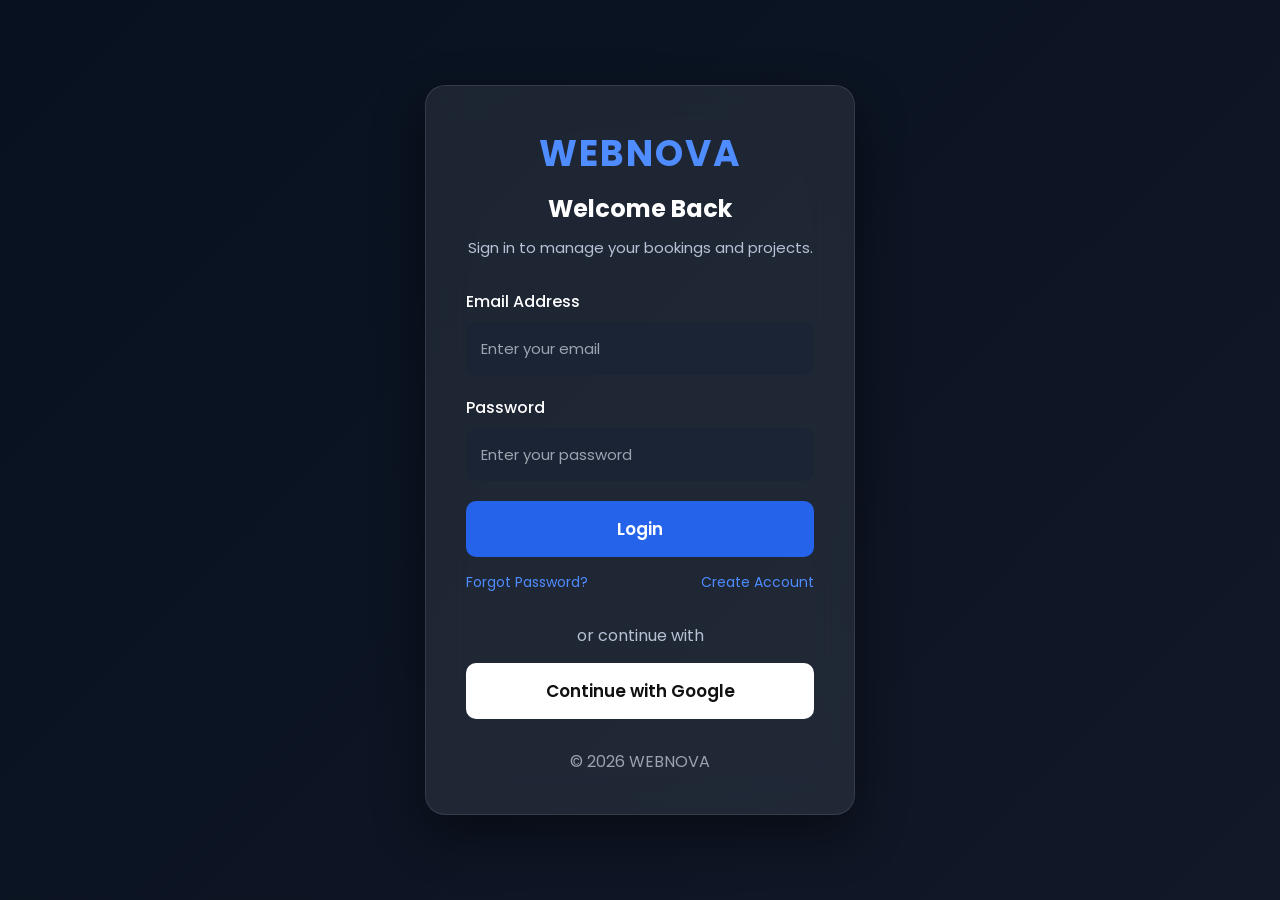
<file: login.html>
<!DOCTYPE html>
<html lang="en">

<head>

<meta charset="UTF-8">

<meta name="viewport" content="width=device-width, initial-scale=1.0">

<title>Login | WEBNOVA</title>

<link rel="stylesheet" href="style.css">

<link href="https://fonts.googleapis.com/css2?family=Poppins:wght@300;400;500;600;700&display=swap" rel="stylesheet">

<style>

body{

margin:0;

font-family:'Poppins',sans-serif;

background:linear-gradient(135deg,#08111f,#111827);

display:flex;

justify-content:center;

align-items:center;

height:100vh;

overflow:hidden;

}

.login-container{

width:100%;

max-width:430px;

background:rgba(255,255,255,.08);

backdrop-filter:blur(20px);

border:1px solid rgba(255,255,255,.1);

border-radius:20px;

padding:40px;

box-shadow:0 20px 50px rgba(0,0,0,.45);

animation:fadeIn .8s ease;

}

@keyframes fadeIn{

from{

opacity:0;

transform:translateY(30px);

}

to{

opacity:1;

transform:translateY(0);

}

}

.logo{

text-align:center;

font-size:36px;

font-weight:700;

color:#4f8cff;

margin-bottom:10px;

}

.login-container h2{

text-align:center;

margin-bottom:10px;

color:#fff;

}

.subtitle{

text-align:center;

color:#b8c2d6;

margin-bottom:30px;

font-size:15px;

}

.form-group{

margin-bottom:20px;

}

label{

display:block;

margin-bottom:8px;

font-weight:500;

color:white;

}

input{

width:100%;

padding:15px;

border:none;

outline:none;

border-radius:10px;

background:#1a2435;

color:white;

font-size:15px;

}

input::placeholder{

color:#9ca3af;

}

.login-btn{

width:100%;

padding:15px;

border:none;

border-radius:10px;

background:#2563eb;

color:white;

font-size:17px;

font-weight:600;

cursor:pointer;

transition:.3s;

}

.login-btn:hover{

background:#1d4ed8;

}

.options{

display:flex;

justify-content:space-between;

margin-top:15px;

font-size:14px;

}

.options a{

color:#4f8cff;

text-decoration:none;

}

.options a:hover{

text-decoration:underline;

}

</style>

</head>

<body>

<div class="login-container">

<div class="logo">

WEBNOVA

</div>

<h2>Welcome Back</h2>

<p class="subtitle">

Sign in to manage your bookings and projects.

</p>

<form id="loginForm">

<div class="form-group">

<label>Email Address</label>

<input
type="email"
id="email"
placeholder="Enter your email"
required>

</div>

<div class="form-group">

<label>Password</label>

<input
type="password"
id="password"
placeholder="Enter your password"
required>

</div>

<button
type="submit"
class="login-btn">

Login

</button>

<div class="options">

<a href="#" id="forgotPassword">

Forgot Password?

</a>

<a href="#" id="showSignup">

Create Account

</a>

</div>

</form>

<!-- PART 2 STARTS HERE --><!-- ========================= -->
<!-- SIGN UP PANEL -->
<!-- ========================= -->

<div id="signupSection" style="display:none; margin-top:40px;">

<h2 style="text-align:center;">Create Account</h2>

<p class="subtitle">

Join WEBNOVA and start your project.

</p>

<form id="signupForm">

<div class="form-group">

<label>Full Name</label>

<input
type="text"
id="signupName"
placeholder="Enter your full name"
required>

</div>

<div class="form-group">

<label>Email Address</label>

<input
type="email"
id="signupEmail"
placeholder="Enter your email"
required>

</div>

<div class="form-group">

<label>Password</label>

<input
type="password"
id="signupPassword"
placeholder="Create password"
required>

</div>

<button
type="submit"
class="login-btn">

Create Account

</button>

</form>

</div>

<!-- ========================= -->
<!-- GOOGLE LOGIN -->
<!-- ========================= -->

<div style="margin-top:30px;text-align:center;">

<p style="color:#b8c2d6;margin-bottom:15px;">

or continue with

</p>

<button
id="googleLogin"
class="login-btn"
style="background:#ffffff;color:#111;">

Continue with Google

</button>

</div>

<p style="text-align:center;color:#9ca3af;margin-top:30px;">

© 2026 WEBNOVA

</p>

</div>

<script>

const signupBtn=document.getElementById("showSignup");

const signupSection=document.getElementById("signupSection");

signupBtn.onclick=function(e){

e.preventDefault();

signupSection.style.display="block";

window.scrollTo({

top:document.body.scrollHeight,

behavior:"smooth"

});

};

document.getElementById("forgotPassword").onclick=function(e){

e.preventDefault();

const email=document.getElementById("email").value;

if(email===""){

alert("Please enter your email first.");

}else{

alert("Password reset link will be sent to: "+email);

}

};

document.getElementById("loginForm").addEventListener("submit",function(e){

e.preventDefault();

alert("Login successful (Firebase will be connected later).");

});

document.getElementById("signupForm").addEventListener("submit",function(e){

e.preventDefault();

alert("Account created successfully (Firebase will be connected later).");

});

document.getElementById("googleLogin").onclick=function(){

alert("Google Sign-In will be connected with Firebase.");

};

</script>

</body>

</html>
</file>
<file: style.css>
/* =======================================
   WEBNOVA V2
   Premium Agency Website
======================================= */

@import url('https://fonts.googleapis.com/css2?family=Poppins:wght@300;400;500;600;700;800&display=swap');

*{
margin:0;
padding:0;
box-sizing:border-box;
font-family:'Poppins',sans-serif;
}

html{
scroll-behavior:smooth;
}

body{

background:#08111f;
color:#fff;
overflow-x:hidden;

}

/* Scrollbar */

::-webkit-scrollbar{

width:10px;

}

::-webkit-scrollbar-thumb{

background:#2563eb;
border-radius:50px;

}

/* Header */

header{

position:fixed;

top:0;

left:0;

width:100%;

display:flex;

justify-content:space-between;

align-items:center;

padding:20px 8%;

background:rgba(8,17,31,.75);

backdrop-filter:blur(18px);

border-bottom:1px solid rgba(255,255,255,.08);

z-index:999;

}

.logo{

font-size:32px;

font-weight:800;

letter-spacing:2px;

color:#4f8cff;

}

nav{

display:flex;

align-items:center;

gap:30px;

}

nav a{

text-decoration:none;

color:white;

font-weight:500;

transition:.3s;

}

nav a:hover{

color:#4f8cff;

}

.login-btn{

padding:12px 24px;

background:#2563eb;

border-radius:8px;

}

.login-btn:hover{

background:#1d4ed8;

color:white;

}

/* Hero */

.hero{

min-height:100vh;

display:flex;

align-items:center;

justify-content:space-between;

padding:140px 8% 80px;

gap:60px;

}

.hero-left{

flex:1;

}

.badge{

display:inline-block;

padding:10px 18px;

background:rgba(37,99,235,.15);

color:#4f8cff;

border:1px solid rgba(79,140,255,.3);

border-radius:50px;

margin-bottom:25px;

font-size:14px;

}

.hero h1{

font-size:64px;

line-height:1.15;

margin-bottom:25px;

}

.hero h1 span{

color:#4f8cff;

}

.hero p{

font-size:18px;

color:#b6c2d4;

line-height:1.8;

max-width:650px;

margin-bottom:35px;

}

.hero-buttons{

display:flex;

gap:20px;

margin-bottom:50px;

}

.primary-btn{

padding:16px 34px;

background:#2563eb;

color:white;

text-decoration:none;

border-radius:10px;

font-weight:600;

transition:.3s;

}

.primary-btn:hover{

background:#1d4ed8;

transform:translateY(-3px);

}

.secondary-btn{

padding:16px 34px;

border:2px solid #2563eb;

color:white;

text-decoration:none;

border-radius:10px;

transition:.3s;

}

.secondary-btn:hover{

background:#2563eb;

}

.stats{

display:flex;

gap:60px;

}

.stats h2{

font-size:42px;

color:#4f8cff;

}

.stats p{

margin-top:8px;

font-size:15px;

color:#9ca3af;

}

.hero-right{

flex:1;

display:flex;

justify-content:center;

}

.hero-right img{

width:100%;

max-width:600px;

border-radius:25px;

box-shadow:0 25px 60px rgba(0,0,0,.45);

}

/* Responsive */

@media(max-width:900px){

.hero{

flex-direction:column;

text-align:center;

}

.hero-buttons{

justify-content:center;

flex-wrap:wrap;

}

.stats{

justify-content:center;

}

nav{

display:none;

}

.hero h1{

font-size:44px;

}

}
/* =======================================
   SERVICES
======================================= */

.services{

padding:100px 8%;

}

.section-title{

text-align:center;

margin-bottom:70px;

}

.section-title span{

color:#4f8cff;

font-size:15px;

font-weight:600;

letter-spacing:2px;

text-transform:uppercase;

}

.section-title h2{

font-size:46px;

margin:15px 0;

}

.section-title p{

max-width:700px;

margin:auto;

color:#9ca3af;

line-height:1.8;

}

.service-grid{

display:grid;

grid-template-columns:repeat(auto-fit,minmax(300px,1fr));

gap:30px;

}

.service-card{

background:#101826;

padding:35px;

border-radius:18px;

border:1px solid rgba(255,255,255,.05);

transition:.4s;

cursor:pointer;

}

.service-card:hover{

transform:translateY(-12px);

border-color:#2563eb;

box-shadow:0 15px 40px rgba(37,99,235,.25);

}

.service-card .icon{

font-size:48px;

margin-bottom:20px;

}

.service-card h3{

font-size:25px;

margin-bottom:15px;

}

.service-card p{

color:#9ca3af;

line-height:1.7;

}

/* =======================================
   WHY US
======================================= */

.why-us{

padding:100px 8%;

}

.why-grid{

display:grid;

grid-template-columns:repeat(auto-fit,minmax(250px,1fr));

gap:30px;

}

.why-box{

background:#101826;

padding:35px;

border-radius:18px;

transition:.3s;

}

.why-box:hover{

background:#14203a;

transform:translateY(-8px);

}

.why-box h3{

margin-bottom:15px;

font-size:22px;

}

.why-box p{

color:#9ca3af;

line-height:1.8;

}

/* =======================================
   PORTFOLIO
======================================= */

.portfolio{

padding:100px 8%;

}

.portfolio-grid{

display:grid;

grid-template-columns:repeat(auto-fit,minmax(330px,1fr));

gap:30px;

}

.project{

background:#101826;

border-radius:20px;

overflow:hidden;

transition:.4s;

}

.project:hover{

transform:translateY(-10px);

}

.project img{

width:100%;

height:240px;

object-fit:cover;

display:block;

}

.project-info{

padding:25px;

}

.project-info h3{

margin-bottom:10px;

}

.project-info p{

color:#9ca3af;

}

/* =======================================
   PRICING
======================================= */

.pricing{

padding:100px 8%;

}

.pricing-grid{

display:grid;

grid-template-columns:repeat(auto-fit,minmax(320px,1fr));

gap:35px;

}

.price-card{

background:#101826;

padding:45px;

border-radius:20px;

text-align:center;

position:relative;

transition:.4s;

}

.price-card:hover{

transform:translateY(-10px);

}

.price-card h1{

font-size:60px;

color:#4f8cff;

margin:25px 0;

}

.price-card ul{

list-style:none;

margin:30px 0;

}

.price-card li{

padding:12px;

border-bottom:1px solid rgba(255,255,255,.08);

}

.popular{

position:absolute;

top:20px;

right:20px;

background:#2563eb;

padding:8px 15px;

border-radius:30px;

font-size:13px;

}

/* =======================================
   TESTIMONIALS
======================================= */

.testimonials{

padding:100px 8%;

}

.testimonial-grid{

display:grid;

grid-template-columns:repeat(auto-fit,minmax(300px,1fr));

gap:30px;

}

.testimonial{

background:#101826;

padding:35px;

border-radius:18px;

transition:.4s;

}

.testimonial:hover{

transform:translateY(-8px);

}

.testimonial p{

margin:20px 0;

color:#b6c2d4;

line-height:1.8;

}

/* =======================================
   CONTACT
======================================= */

.contact{

padding:100px 8%;

text-align:center;

}

.contact-box{

background:#101826;

padding:60px;

border-radius:20px;

max-width:700px;

margin:auto;

}

.contact-box h3{

margin-top:20px;

}

.contact-box p{

color:#b6c2d4;

margin:10px 0 30px;

}

/* =======================================
   FOOTER
======================================= */

footer{

padding:40px;

background:#050b14;

text-align:center;

margin-top:100px;

border-top:1px solid rgba(255,255,255,.08);

}

.footer-logo{

font-size:30px;

font-weight:700;

color:#4f8cff;

margin-bottom:15px;

}

footer p{

color:#9ca3af;

margin:10px 0;

}
</file>
